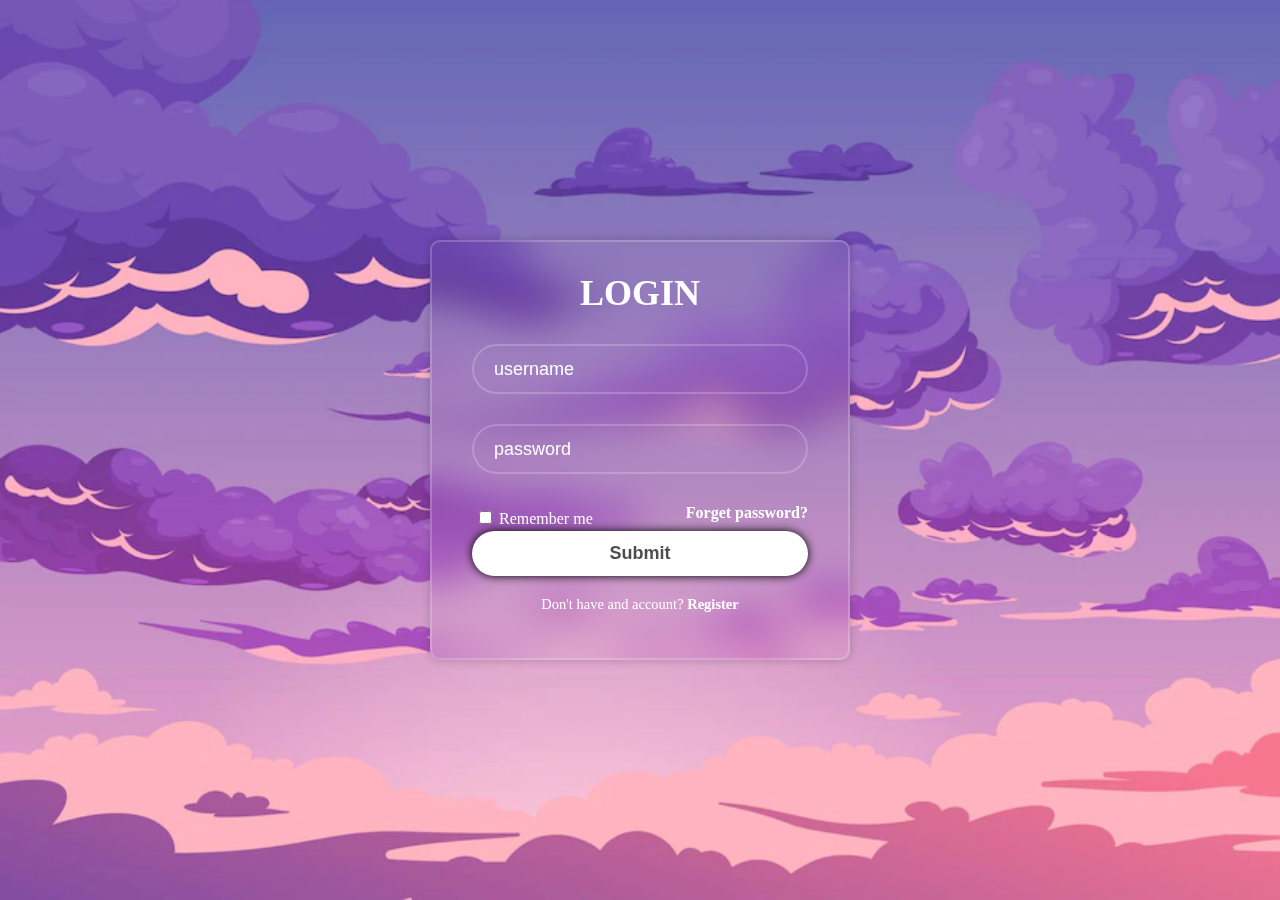
<file: index.html>
<!DOCTYPE html>
<html lang="en">
<head>
    <meta charset="UTF-8">
    <meta name="viewport" content="width=device-width, initial-scale=1.0">
    <title>login</title>
    <link rel="stylesheet" href="https://cdnjs.cloudflare.com/ajax/libs/font-awesome/6.4.0/css/all.min.css" integrity="sha512-iecdLmaskl7CVkqkXNQ/ZH/XLlvWZOJyj7Yy7tcenmpD1ypASozpmT/E0iPtmFIB46ZmdtAc9eNBvH0H/ZpiBw==" crossorigin="anonymous" referrerpolicy="no-referrer" />
    <link rel="stylesheet" href="style.css">
</head>
<body>
    <div class="wrapper">
        <form action="">
            <h1>LOGIN</h1>
            <div class="input">
                <input type="text" placeholder="username">
            </div>
            <div class="input">
                <input type="password" placeholder="password">
            </div>
            <div class="remember">
                <label>
                    <input type="checkbox">Remember me
                </label>
                <a href="forget.html">Forget password? </a>
            </div>
            <button type="submit" class="btn"><a href="submit.html" class="sub">Submit</a></button>
            <div class="register">
                <p>Don't have and account?
                <a href="register.html">Register</a></p>
            </div>
        </form>
    </div>
</body>
</html>
</file>
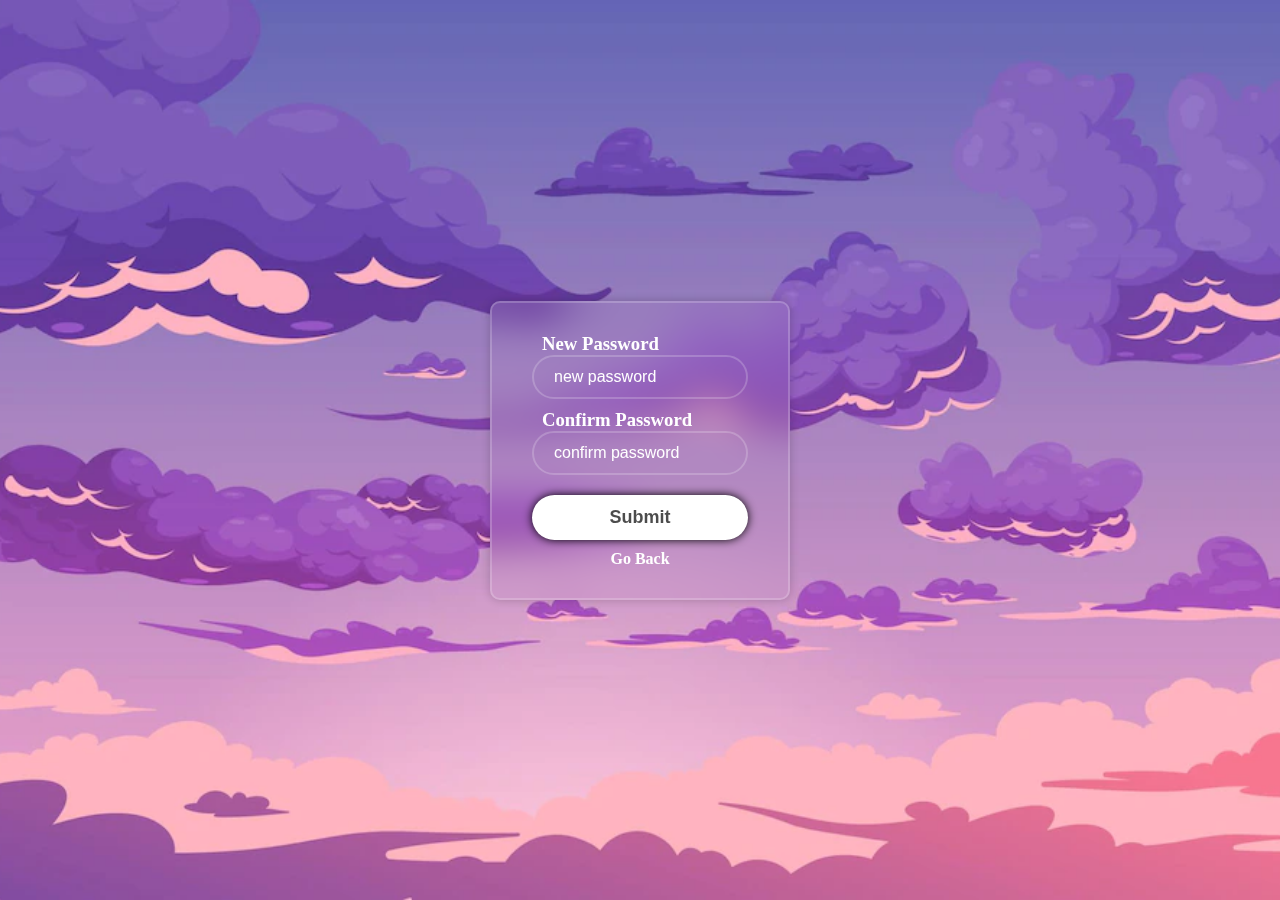
<file: forget.html>
<!DOCTYPE html>
<html lang="en">
<head>
    <meta charset="UTF-8">
    <meta name="viewport" content="width=device-width, initial-scale=1.0">
    <title>Forget</title>
    <link rel="stylesheet" href="stylee.css">
</head>
<body>
    <div class="wrap">
        <form action="">
        <h3>New Password</h3>
        <div class="inp">
            <input type="password" placeholder="new password">
        <h3 class="con">Confirm Password</h3>
            <input type="password" placeholder="confirm password">
        </div>
            <button type="submit" class="btn"><a href="submit.html" class="sub">Submit</a></button>      
        <div class="back">
            <a href="index.html">Go Back</a>
        </div>
        </form>
    </div>
</body>
</html>
</file>
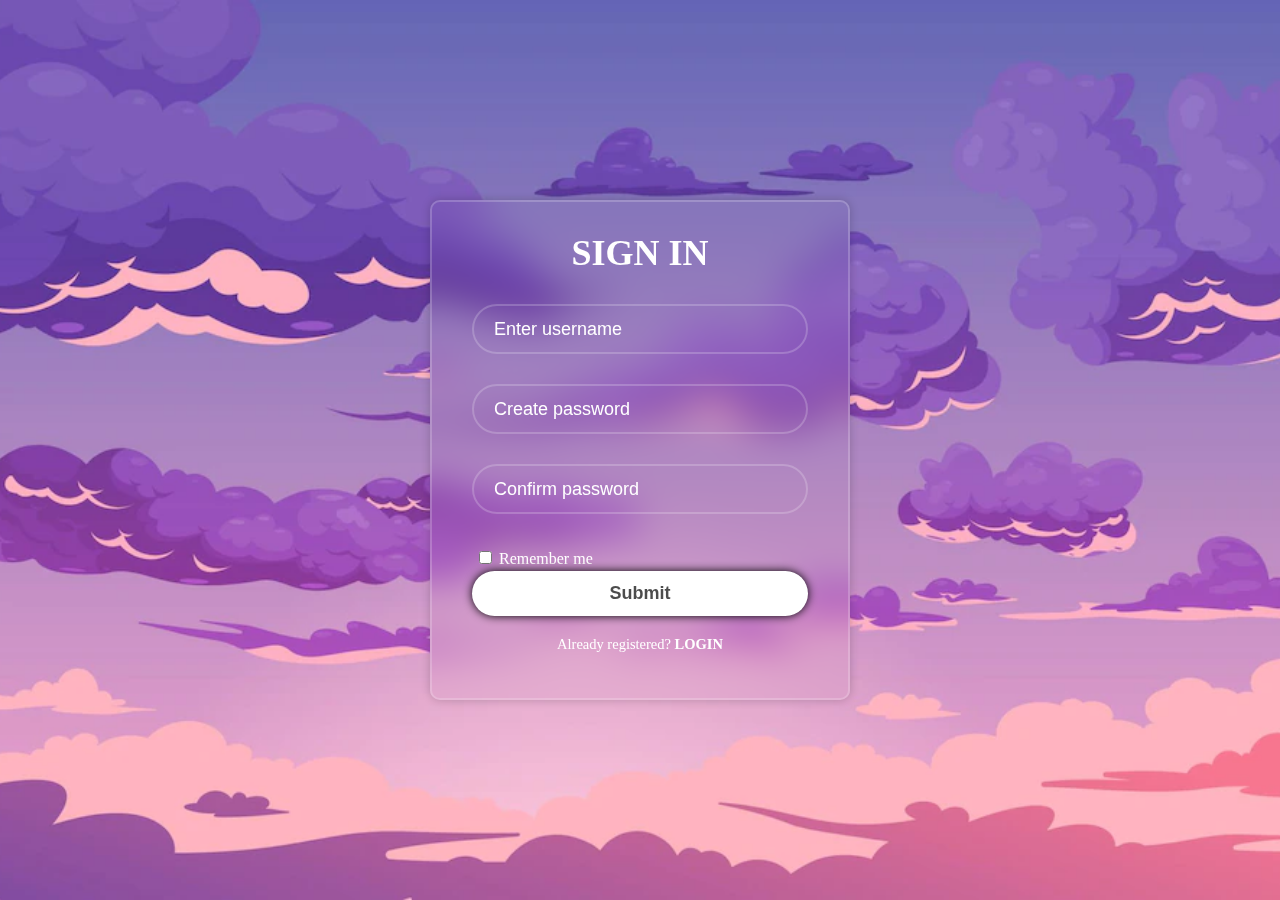
<file: register.html>
<!DOCTYPE html>
<html lang="en">
<head>
    <meta charset="UTF-8">
    <meta name="viewport" content="width=device-width, initial-scale=1.0">
    <title>register</title>
    <link rel="stylesheet" href="style.css">
</head>
<body>
    <div class="wrapper">
        <form action="">
            <h1>SIGN IN</h1>
            <div class="input">
                <input type="text" placeholder="Enter username">
            </div>
            <div class="input">
                <input type="password" placeholder="Create password">
            </div>
            <div class="input">
                <input type="password" placeholder="Confirm password">
            </div>
            <div class="remember">
                <label>
                    <input type="checkbox">Remember me
                </label>
                
            </div>
            <button type="submit" class="btn"><a href="submit.html" class="sub">Submit</a></button>
            <div class="register">
                <p>Already registered?
                <a href="index.html">LOGIN</a></p>
            </div>
        </form>
    </div>
</body>
</html>
</file>
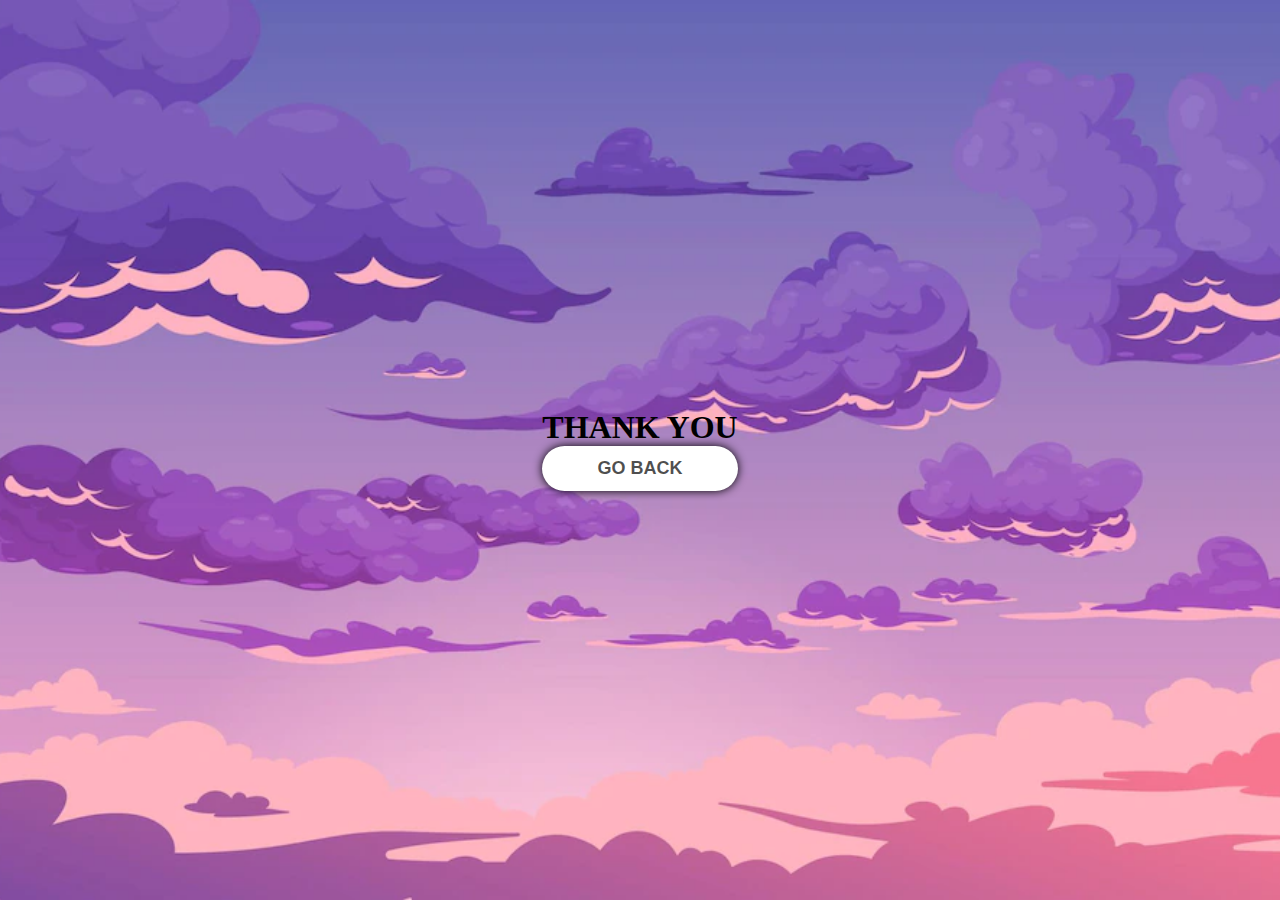
<file: submit.html>
<!DOCTYPE html>
<html lang="en">
<head>
    <meta charset="UTF-8">
    <meta name="viewport" content="width=device-width, initial-scale=1.0">
    <title>submit</title>
    <link rel="stylesheet" href="style.css">
</head>
<body>
    <div class="wraper">
        <h1>THANK YOU</h1>
        <button type="go back" class="btn"><a href="index.html" class="sub">GO BACK</a></button>
    </div>
</body>
</html>
</file>
<file: style.css>
*{
    margin: 0;
    padding: 0;
    box-sizing: border-box;
}
body{
    display: flex;
    justify-content: center;
    align-items: center;
    min-height: 100vh;
    background: url("back.webp");
    background-size: cover;
    background-position: center;

}
.wrapper{
    width: 420px;
    background-color: transparent;
    color: #fff;
    border-radius: 10px;
    padding: 30px 40px;
    border: 2px solid rgba(255, 255, 255, .2);
    backdrop-filter: blur(20px);
    box-shadow: 0 0 10px rgba(0, 0, 0, .2);
}
.wrapper h1{
    font-size: 36px;
    text-align: center;

}
.wrapper .input{
    width: 100%;
    height: 50px;
    margin:30px 0;
    color: white;
}
::placeholder{
    color: #fff;
}
.input input{
    width: 100%;
    height: 100%;
    background: transparent;
    border: none;
    overflow: none;
    border: 2px solid rgba(255, 255, 255, .2);
    border-radius: 40px;
    font-size: 18px;
    color: white;
    padding: 20px 45px 20px 20px ;
 }
 .remember{
    display: flex;
    justify-content: space-between;
 }
 a{
    color: white;
    text-decoration: none;
    font-weight: 600;
 }
 a:hover{
    text-decoration: underline;
 }
 label input{
    margin: 7px;
 }
 .btn{
    width: 100%;
    height: 45px;
    background-color: white;
    border: none;
    outline: none;
    border-radius: 34px;
    box-shadow: 0 0 10px rgba(0, 0, 0, 1);
    cursor: pointer;
    font-size: 16px;
    font-weight: 600;
 }
 p{
    font-size: 14.5px;
    text-align: center;
    margin: 20px 0 15px;
 }
 .sub{
    color: rgba(0, 0, 0, .7) ;
    font-size: large;
 }
 .sub:hover{
    text-decoration: none;
 }

 @media screen and (max-width: 280px) 
 {
   .remember{
      display: flex;
      justify-content: space-between;
      font-size: small;
      padding-bottom: 10px;
   }
   a{
      color: white;
      text-decoration: none;
      font-weight: 600;
      font-size: small;
   }
 }
</file>
<file: stylee.css>
*{
    margin: 0;
    padding: 0;
    box-sizing: border-box;
}
body{
    display: flex;
    justify-content: center;
    align-items: center;
    min-height: 100vh;
    background: url("back.webp");
    background-size: cover;
    background-position: center;

}
.wrap{
    width: 300px;
    background-color: transparent;
    color: #fff;
    border-radius: 10px;
    padding: 30px 40px;
    border: 2px solid rgba(255, 255, 255, .2);
    backdrop-filter: blur(20px);
    box-shadow: 0 0 10px rgba(0, 0, 0, .2);
}
.wrap .input{
    width: 100%;
    height: 45px;
    margin:30px 0;
    color: white;
}
h3{
    padding-left: 10px;
}
.inp input{
    width: 100%;
    height: 5px;
    background: transparent;
    border: none;
    overflow: none;
    border: 2px solid rgba(255, 255, 255, .2);
    border-radius: 40px;
    font-size: 18px;
    color: white;
    padding: 20px 45px 20px 20px ;
 }
 ::placeholder{
    color: white;
    font-size: 16px;
 }
 .con{
    margin-top: 10px;
 }
 .btn{
    width:100%;
    height: 45px;
    background-color: white;
    border: none;
    outline: none;
    margin-top: 20px;
    border-radius: 34px;
    box-shadow: 0 0 10px rgba(0, 0, 0, 1);
    cursor: pointer;
    font-size: 16px;
    color: #333;
    font-weight: 600;
 }
 .btn:hover{
    width: 102%;
    height: 47px;
 }
 a{
    text-decoration: none;
    color: white;
    font-weight: 600;
 }
 .back{
    display: flex;
    justify-content: center;
    margin-top: 10px;
 }
 a:hover{
    text-decoration: underline;
 }
 .sub{
    color: rgba(0, 0, 0, .7) ;
    font-size: large;
 }
 .sub:hover{
    text-decoration: none;
 }
</file>
